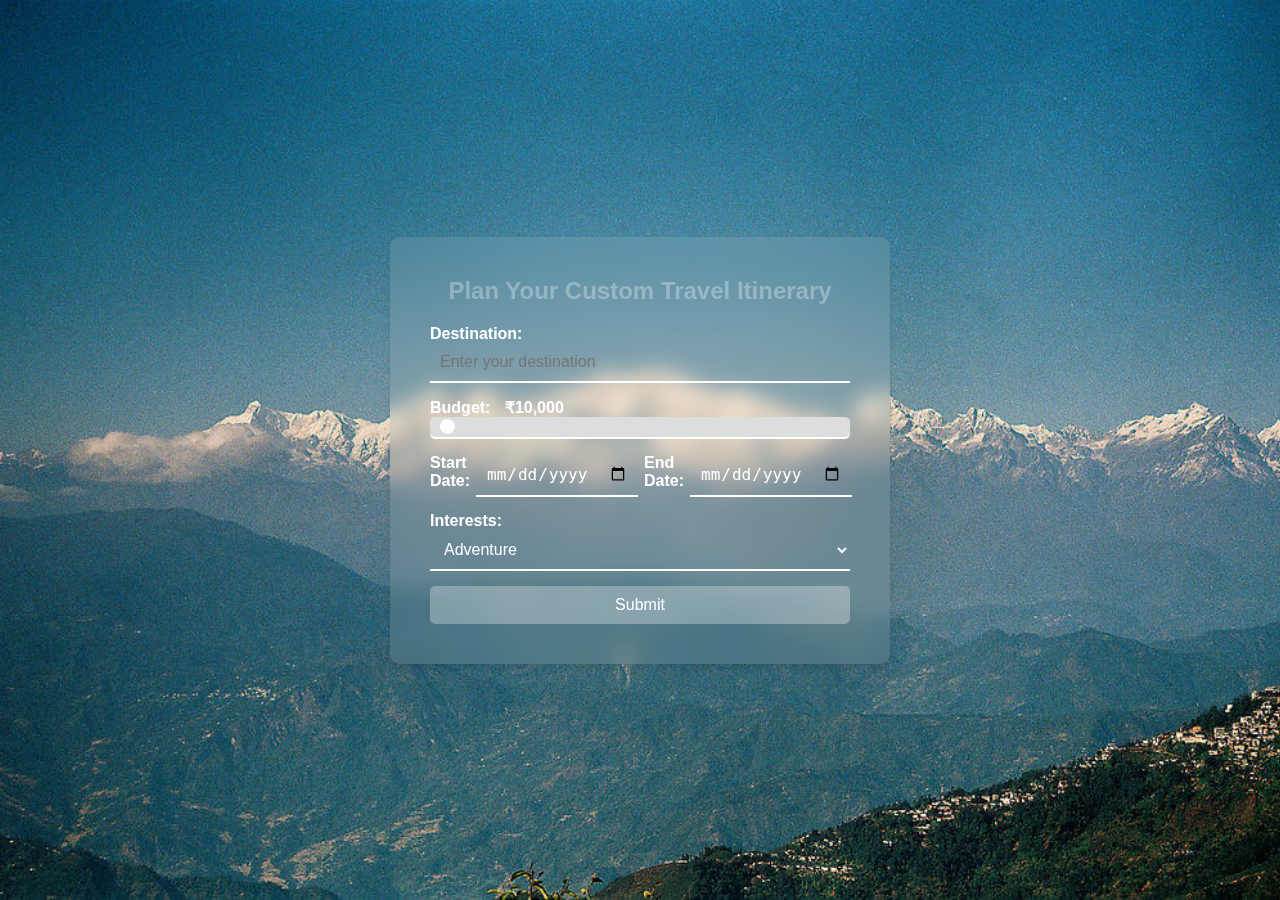
<file: index.html>
<!DOCTYPE html>
<html lang="en">

<head>
    <meta charset="UTF-8">
    <meta name="viewport" content="width=device-width, initial-scale=1.0">
    <title>Travel Itinerary Form</title>
    <link rel="stylesheet" href="styles.css">
</head>

<body>

    <div class="container">
        <h2>Plan Your Custom Travel Itinerary</h2>
        <form id="travelForm" action="itinerary.html">
            <label for="destination">Destination:</label>
            <input type="text" id="destination" name="destination" placeholder="Enter your destination" required>

            <label for="budget">Budget: <span id="budgetValue">₹10,000</span></label>
            <input type="range" id="budget" name="budget" min="10000" max="1000000" step="1000" value="10000"
                oninput="updateBudgetValue()">

            <div class="dates">
                <label for="startDate">Start Date:</label>
                <input type="date" id="startDate" name="startDate" required>

                <label for="endDate">End Date:</label>
                <input type="date" id="endDate" name="endDate" required>
            </div>
            <label for="interests">Interests:</label>
            <select id="interests" name="interests" required>
                <option value="adventure">Adventure</option>
                <option value="culture">Culture</option>
                <option value="relaxation">Relaxation</option>
            </select>

            <button type="submit" onclick="saveToLocalStorage()">Submit</button>
        </form>
    </div>

    <script src="scripts.js"></script>

</body>

</html>
</file>
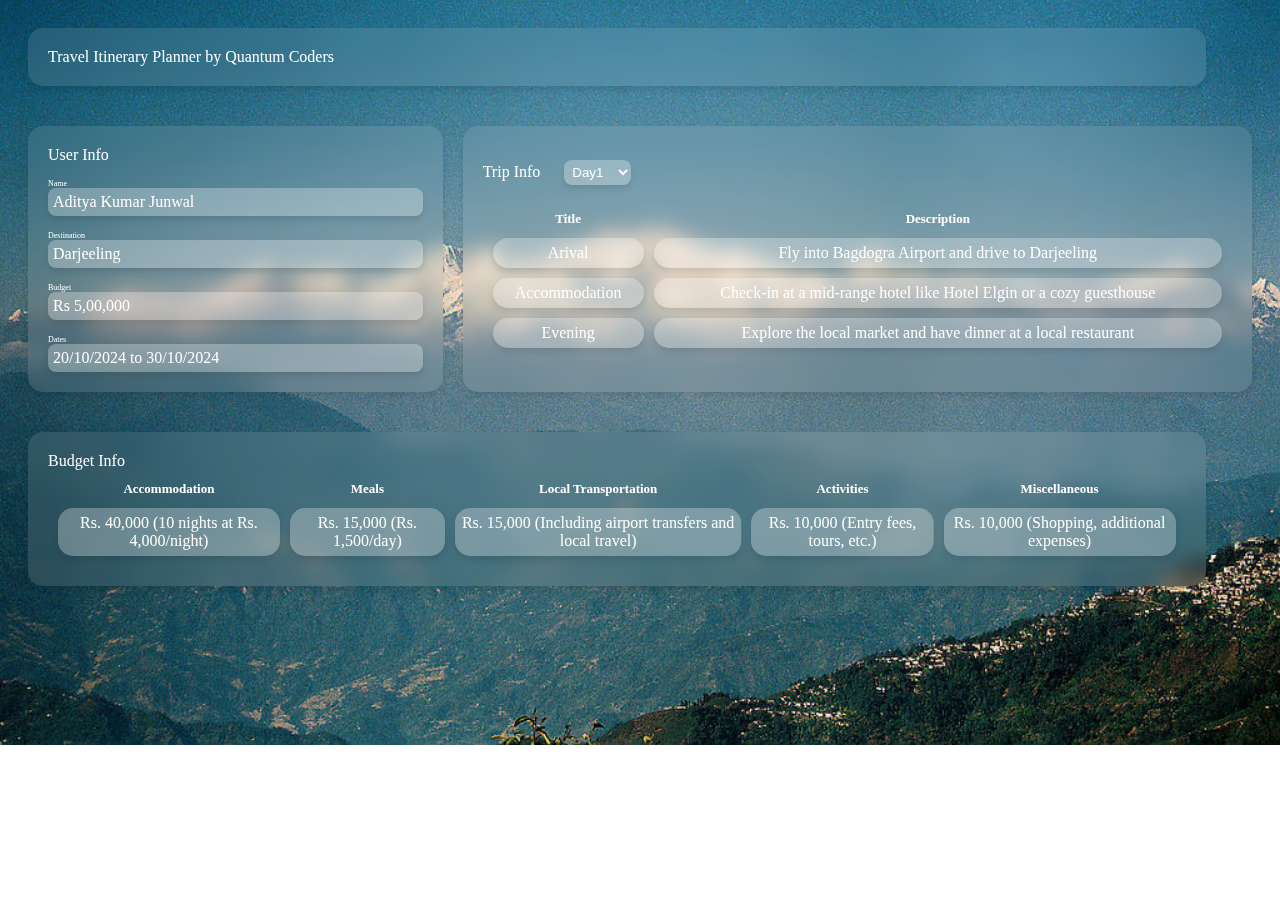
<file: itinerary.html>
<!DOCTYPE html>
<html lang="en">

<head>
    <meta charset="UTF-8">
    <meta name="viewport" content="width=device-width, initial-scale=1.0">
    <title>Itinerary Display</title>
    <link rel="stylesheet" href="itinerary.css">
</head>

<body>
   <div class="container">
    Travel Itinerary Planner by Quantum Coders
   </div>
    <div id="display-info">
        <div class="container" id="user-info">
            <div class="title">User Info</div>
            <div class="info-tab">
                <p class="label" id="name">Name</p>
                <p class="data" id="name-info">Aditya Kumar Junwal</p>
            </div>
            <div class="info-tab">
                <p class="label" id="destination">Destination</p>
                <p class="data" id="destination-info">Darjeeling</p>
            </div>
            <div class="info-tab">
                <p class="label" id="budget">Budget</p>
                <p class="data" id="budget-info">Rs 5,00,000</p>
            </div>
            <div class="info-tab">
                <p class="label" id="dates">Dates</p>
                <p class="data" id="dates-info">20/10/2024 to 30/10/2024</p>
            </div>
        </div>
        
        <div class="container" id="trip-info">
            <div class="title">Trip Info
                <select name="day-selector" id="day-selector">
                    <option value="day1">Day1</option>
                    <option value="day2">Day2</option>
                    <option value="day3">Day3</option>
                    <option value="day4">Day4</option>
                    <option value="day5">Day5</option>
                    <option value="day6">Day6</option>
                    <option value="day7">Day7</option>
                    <option value="day8">Day8</option>
                    <option value="day9">Day9</option>
                    <option value="day10">Day10</option>
                </select>
            </div>
            
           
            <table>
                <thead>
                    <th>Title</th>
                    <th>Description</th>
                </thead>
                <tr>
                    <td>Arival</td>
                    <td>Fly into Bagdogra Airport and drive to Darjeeling</td>
                </tr>
                <tr>
                    <td>Accommodation</td>
                    <td>Check-in at a mid-range hotel like Hotel Elgin or a cozy guesthouse</td>
                </tr>
                <tr>
                    <td>Evening</td>
                    <td>Explore the local market and have dinner at a local restaurant</td>
                </tr>
            </table>
        </div>
    </div>
    <div class="container" id="budget-info">
        <div class="title">Budget Info</div>
        <table>
            <thead>
                <th>
                    Accommodation
                </th>
                <th>
                    Meals
                </th>
                <th>
                    Local Transportation
                </th>
                <th>
                    Activities
                </th>
                <th>
                    Miscellaneous
                </th>
            </thead>
            <tr>
                <td>
                    Rs. 40,000 (10 nights at Rs. 4,000/night)
                </td>
                <td>
                    Rs. 15,000 (Rs. 1,500/day)
                </td>
                <td>
                    Rs. 15,000 (Including airport transfers and local travel)
                </td>
                <td>
                    Rs. 10,000 (Entry fees, tours, etc.)
                </td>
                <td>
                    Rs. 10,000 (Shopping, additional expenses)
                </td>
            </tr>
        </table>
    </div>

    <script src="itinerary.js"></script>
</body>

</html>
</file>
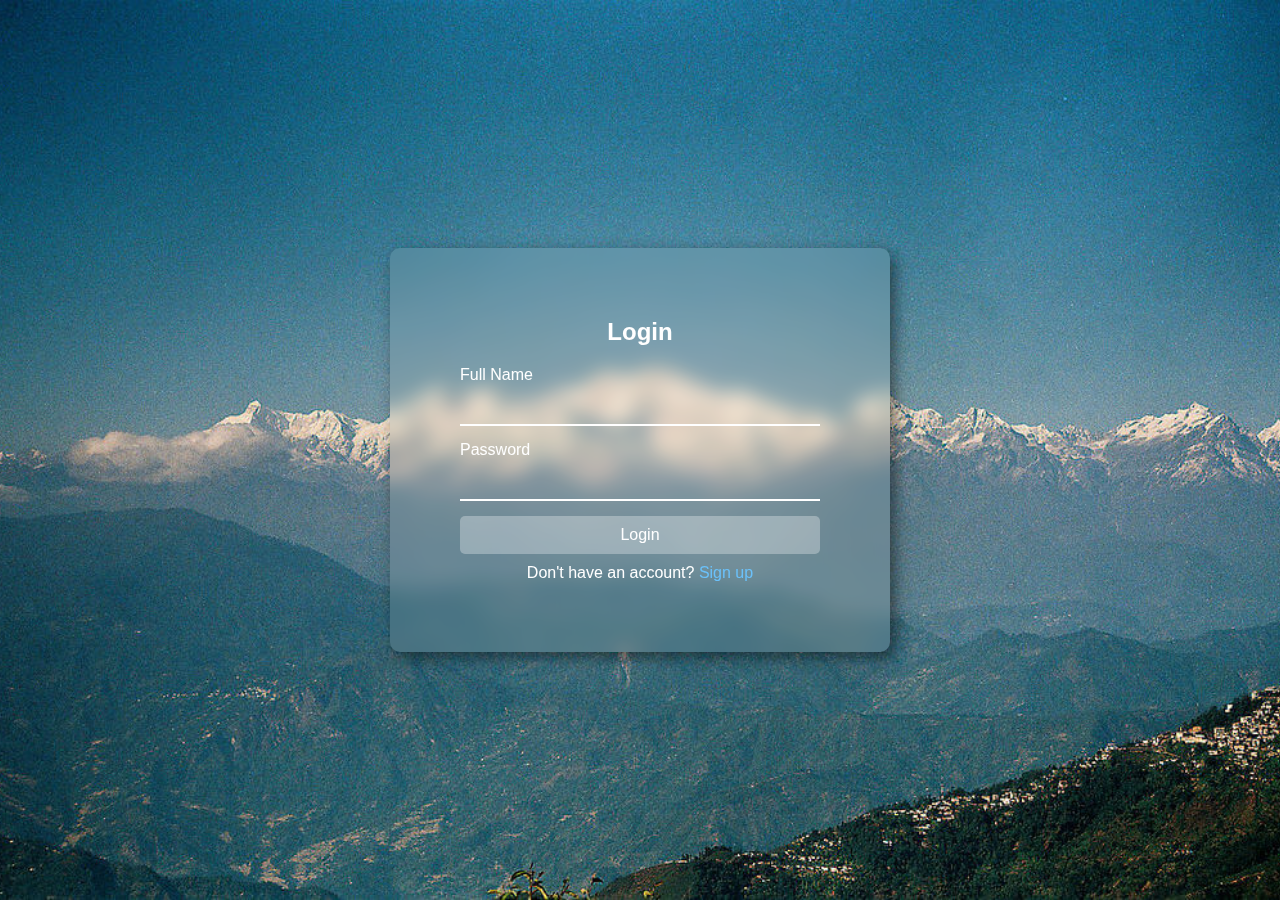
<file: login.html>
<!DOCTYPE html>
<html lang="en">

<head>
    <meta charset="UTF-8">
    <meta name="viewport" content="width=device-width, initial-scale=1.0">
    <title>Login Page</title>
    <link rel="stylesheet" href="login.css">
</head>

<body>
    <div class="login-container">
        <h2>Login</h2>
        <form action="index.html">
            <div class="input-group">
                <label for="username">Full Name</label>
                <input type="text" id="username" name="username" required>
            </div>
            <div class="input-group">
                <label for="password">Password</label>
                <input type="password" id="password" name="password" required>
            </div>
            <button type="submit" onclick="saveToLocalStorage()">Login</button>
            <p>Don't have an account? <a href="#">Sign up</a></p>
        </form>
        <script>
            function saveToLocalStorage() {
                let name = document.getElementById("username").value;
                localStorage.setItem("savedName", name);
                console.log(name);
            }
        </script>
    </div>
</body>

</html>
</file>
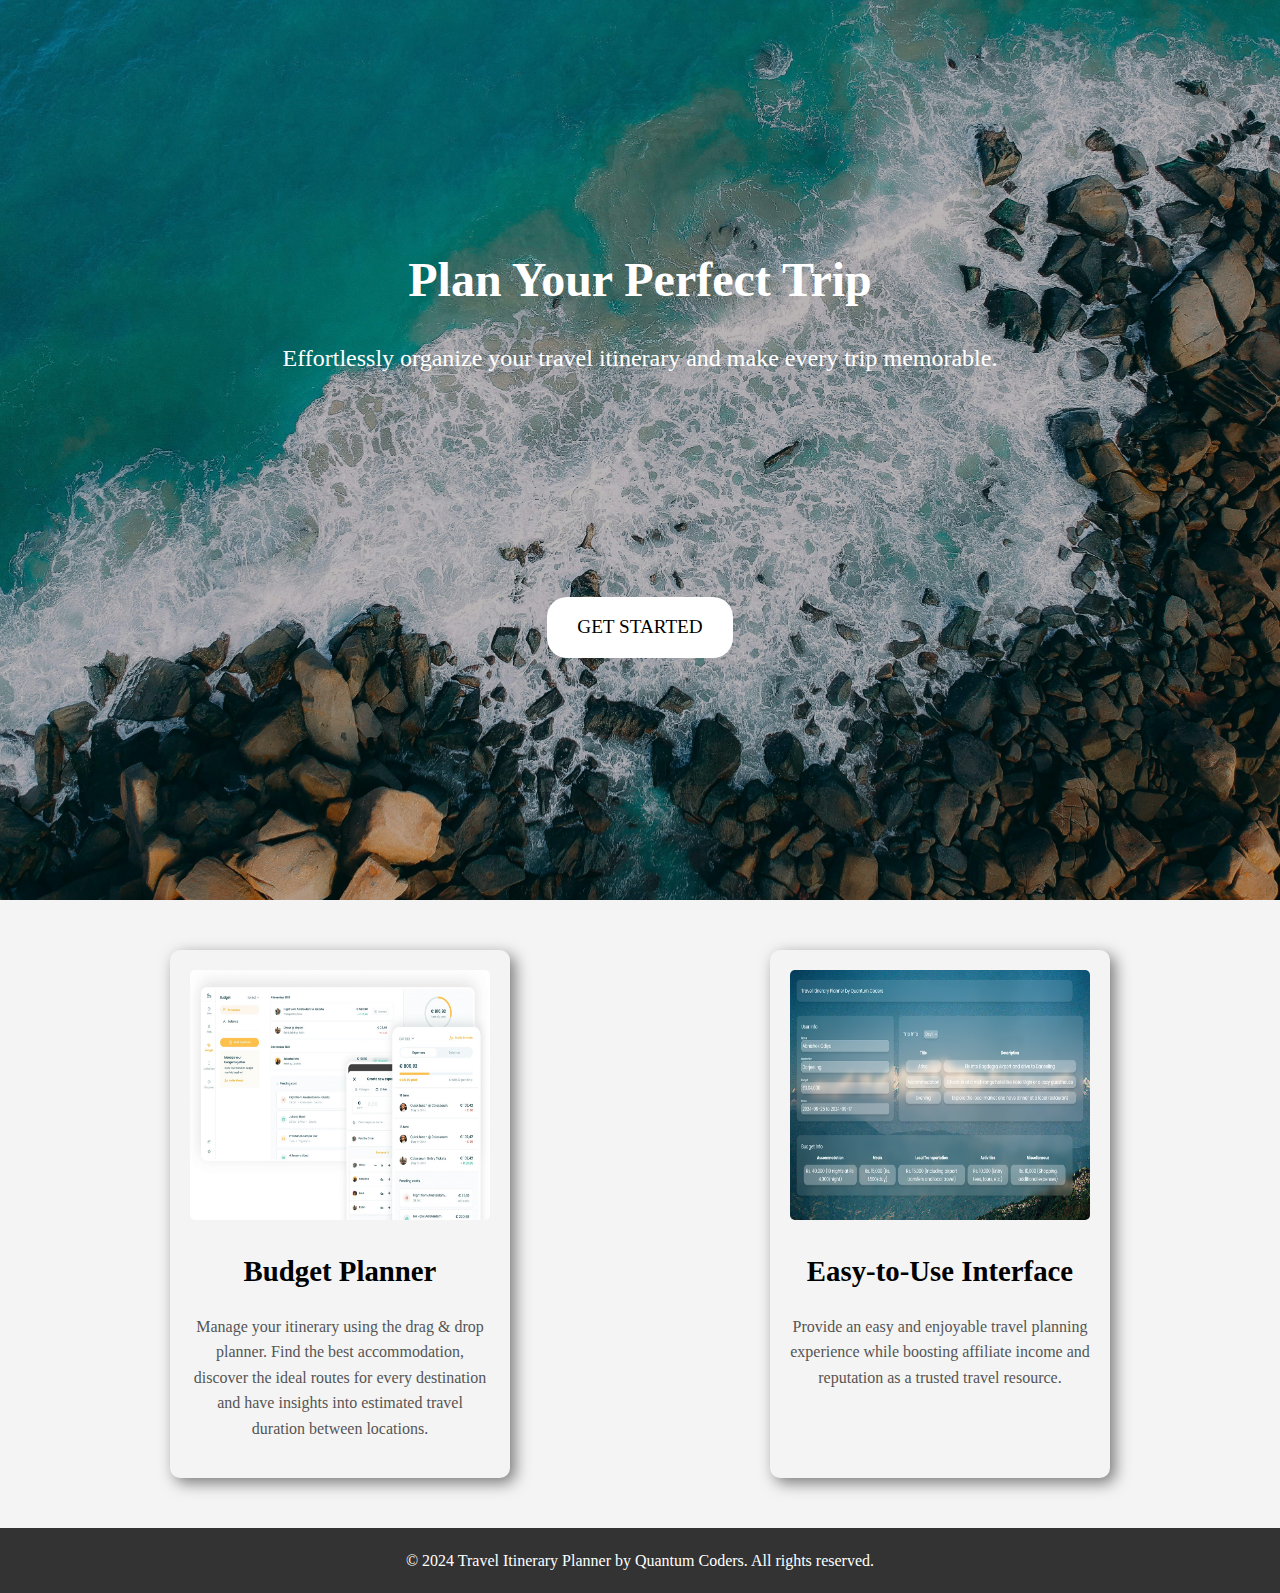
<file: welcome.html>
<!DOCTYPE html>
<html lang="en">
<head>
    <meta charset="UTF-8">
    <meta name="viewport" content="width=device-width, initial-scale=1.0">
    <title>Travel Itinerary Planner</title>
    <link rel="stylesheet" href="welcome.css">
</head>
<body>
    <header>
        <div class="hero-container">
            <h1>Plan Your Perfect Trip</h1>
            <p>Effortlessly organize your travel itinerary and make every trip memorable.</p>
            <div class="cta-container">
                <a href="login.html" class="cta-button">Get Started</a>
            </div>
        </div>
    </header>

    <section id="features">
        <div class="features-container">
            <div class="feature">
                <img src="img01.jpg" alt="Customizable Itineraries">
                <h2>Budget Planner</h2>
                <p>Manage your itinerary using the drag & drop planner. Find the best accommodation, discover the ideal routes for every destination and have insights into estimated travel duration between locations.</p>
            </div>
            <div class="feature">
                <img src="img02.jpg" alt="Easy-to-Use Interface">
                <h2>Easy-to-Use Interface</h2>
                <p>Provide an easy and enjoyable travel planning experience while boosting affiliate income and reputation as a trusted travel resource.</p>
            </div>
           </div>
    </section>

    <footer>
        <div class="footer-container">
            <p>&copy; 2024 Travel Itinerary Planner by Quantum Coders. All rights reserved.</p>
        </div>
    </footer>
</body>
</html>
</file>
<file: styles.css>
* {
    box-sizing: border-box;
    margin: 0;
    padding: 0;
    color: white;
}

body {
    font-family: 'Arial', sans-serif;
    background-image: url('img2.jpg');
    /* URL to the background image */
    background-size: cover;
    /* Scale the image to cover the entire body */
    background-position: center;
    /* Center the image */
    background-repeat: no-repeat;
    /* Prevent the image from repeating */    display: flex;
    justify-content: center;
    align-items: center;
    height: 100vh;
    padding: 20px;
}

.container {
    padding: 40px;
    max-width: 500px;
    width: 100%;
    border-radius: 10px;
    background: rgba(255, 255, 255, 0.1); /* Semi-transparent background */
    backdrop-filter: blur(10px);
    box-shadow: 0 4px 6px rgba(0, 0, 0, 0.1);
}

h2 {
    text-align: center;
    margin-bottom: 20px;
    color: rgba(255, 255, 255, 0.3);
}

form label {
    font-weight: bold;
    margin-bottom: 8px;
}

form input, form select {
    width: 100%;
    padding: 10px;
    margin-bottom: 15px;
    border: 0px solid #ccc;
    border-bottom: 2px solid white;
    font-size: 16px;
    outline: none;
    background: rgba(255, 255, 255, 0);
}

form input:focus, form select:focus {
    outline: none;
}

button {
    width: 100%;
    padding: 10px;
    background: rgba(255, 255, 255, 0.3);
    color: white;
    border: none;
    border-radius: 5px;
    font-size: 16px;
    cursor: pointer;
    transition: background-color 0.3s ease;
}

button:hover {
    background-color: #8dbff5;
}

input[type="range"] {
    width: 100%;
    -webkit-appearance: none;
    appearance: none;
    height: 5px;
    background: #ddd;
    border-radius: 5px;
    outline: none;
    transition: background 0.3s ease;
}

input[type="range"]::-webkit-slider-thumb {
    -webkit-appearance: none;
    appearance: none;
    width: 15px;
    height: 15px;
    border-radius: 50%;
    background: #ffffff;
    cursor: pointer;
    transition: background 0.3s ease;
}

input[type="range"]:hover::-webkit-slider-thumb {
    background: #0056b3;
}

#budgetValue {
    font-weight: bold;
    color: white;
    margin-left: 10px;
}

.dates {
    display: flex;
    gap: 6px;
}
</file>
<file: itinerary.css>
body {
    display: flex;
    flex-direction: column;
    font-family: 'poppins';
    color: white;
    justify-content: center;
    background-image: url('img2.jpg');
    /* URL to the background image */
    background-size: cover;
    /* Scale the image to cover the entire body */
    background-position: center;
    /* Center the image */
    background-repeat: no-repeat;
    /* Prevent the image from repeating */
}

#display-info {
    display: flex;
}

.container {
    width: 90%;
    background-color: #3B6064;
    margin: 20px;
    padding: 20px;
    border-radius: 15px;
    display: flex;
    justify-content: space-evenly;
    flex-direction: column;
    background: rgba(255, 255, 255, 0.1); /* Semi-transparent background */
    backdrop-filter: blur(10px);
    box-shadow: 0 4px 6px rgba(0, 0, 0, 0.1);
}

th {
    font-size: small;
}

td {
    border-radius: 15px;
    padding: 6px;
    text-align: center;
    background: rgba(255, 255, 255, 0.2); /* Semi-transparent background */
    backdrop-filter: blur(10px);
    box-shadow: 0 4px 6px rgba(0, 0, 0, 0.1);
}

table {
    width: 100%;
    border-spacing: 10px;
}

#day-selector {
    background: rgba(255, 255, 255, 0.2); /* Semi-transparent background */
    backdrop-filter: blur(10px);
    box-shadow: 0 4px 6px rgba(0, 0, 0, 0.1);
    color: white;
    padding: 4px;
    border-radius: 8px;
    width: fit-content;
    margin-left: 20px;
    border: none;
}

#day-selector:focus {
    outline: none;
}

.label {
    font-size: 8px;
    margin: 0px;
    margin-top: 15px;
}

.data {
    background: rgba(255, 255, 255, 0.2); /* Semi-transparent background */
    backdrop-filter: blur(10px);
    box-shadow: 0 4px 6px rgba(0, 0, 0, 0.1);
    padding: 5px;
    border-radius: 8px;
    margin: 0px;
}

#user-info {
    width: 30%;
    max-height: 70vh;
}

option {
    color: black;
}

#trip-info {
    width: 60%;
    margin-left: 0px;
}

.title {
    margin: 0px;
}
</file>
<file: login.css>
* {
    margin: 0;
    padding: 0;
    box-sizing: border-box;
    color: white;
}

body {
    font-family: Arial, sans-serif;
    background-image: url('img2.jpg');
    /* URL to the background image */
    background-size: cover;
    /* Scale the image to cover the entire body */
    background-position: center;
    /* Center the image */
    background-repeat: no-repeat;
    /* Prevent the image from repeating */
    display: flex;
    justify-content: center;
    align-items: center;
    height: 100vh;
}

.login-container {
    background: rgba(255, 255, 255, 0.1); /* Semi-transparent background */
    backdrop-filter: blur(10px);
    box-shadow: 0 4px 6px rgba(0, 0, 0, 0.1);
    padding: 70px;
    border-radius: 10px;
    box-shadow: 5px 5px 15px rgba(0, 0, 0, 0.5);
    width: 500px;
    text-align: center;
}

h2 {
    margin-bottom: 20px;
}

.input-group {
    margin-bottom: 15px;
    color: white;
    text-align: left;
}

.input-group label {
    display: block;
    margin-bottom: 5px;
}

.input-group input {
    width: 100%;
    padding: 10px;
    border: 0px solid #ddd;
    background: rgba(255, 255, 255, 0); /* Semi-transparent background */
    border-bottom: 2px solid white;
}

input:focus {
    outline: none;
}

button {
    width: 100%;
    padding: 10px;
    background: rgba(255, 255, 255, 0.3);
    color: white;
    border: none;
    border-radius: 5px;
    cursor: pointer;
    font-size: 16px;
}

button:hover {
    background-color: #349de3;
}

p {
    margin-top: 10px;
}

a {
    color: #6bc1fa;
    text-decoration: none;
}

a:hover {
    text-decoration: underline;
}
</file>
<file: welcome.css>
/* General Styles */
body {
    margin: 0;
    font-family: 'poppins';
    line-height: 1.6;
}

a {
    text-decoration: none;
    color: inherit;
}

/* Header */
header {
    background: url('main.jpg') no-repeat center center/cover;
    height: 100vh;
    color: white;
    /* text-shadow: 0px 0px 10px rgba(0, 0, 0, 1); */
    display: flex;
    align-items: center;
    justify-content: center;
    text-align: center;
    position: relative;
}

.hero-container h1 {
    margin-top: 300px;
    font-size: 3em;
    margin: 0;
}

.hero-container p {
    font-size: 1.5em;
    margin: 20px 0;
}

/* CTA Container */
.cta-container {
    position: relative;
    display: inline-block;
}

.cta-button {
    /* background: url('red.jpg') no-repeat center center/cover; Attractive background for the button */
    color: black;
    background-color: rgb(255, 255, 255);
    padding: 15px 30px;
    border-radius: 20px;
    font-size: 1.2em;
    text-transform: uppercase;
    margin-top: 200px;
    display: inline-block;
    border: none;
    transition: background 0.3s, transform 0.3s;
}

.cta-button:hover {
    /* background: url('') no-repeat center center/cover; Hover effect */
    background-color: rgba(255, 0, 0, 0);
    border: 2px solid white;
    background-size: cover;
    color: white;
}

/* Features Section */
#features {
    background: #f4f4f4;
    padding: 50px 0;
}

.features-container {
    display: flex;
    justify-content: space-around;
    max-width: 1200px;
    margin: auto;
    flex-wrap: wrap;
    
}

.feature {
    flex: 1;
    padding: 20px;
    text-align: center;
    max-width: 300px;
    box-shadow: 5px 5px 15px rgba(0, 0, 0, 0.5);
    border-radius: 10px;
}
.feature:hover{
   scale: 1.03;

}

.feature img {
    width: 100%;
    /* height: auto; */
    height: 250px;
    width: 300px;
    border-radius: 5px;
}


.feature h2 {
    font-size: 1.8em;
    margin: 20px 0;
}

.feature p {
    font-size: 1em;
    color: #555;
}

/* Testimonial Section */
#testimonial {
    padding: 50px 0;
    background: #fff;
}

.testimonial-container {
    max-width: 800px;
    margin: auto;
    text-align: center;
}

.testimonial {
    font-size: 1.2em;
    margin-bottom: 20px;
}

.testimonial img {
    width: 80px;
    height: 80px;
    border-radius: 50%;
    margin-bottom: 10px;
}

.testimonial cite {
    display: block;
    margin-top: 10px;
    font-style: italic;
    color: #777;
}

/* Footer */
footer {
    background: #333;
    color: white;
    padding: 20px 0;
    text-align: center;
}

.footer-container p {
    margin: 0;
}
</file>
